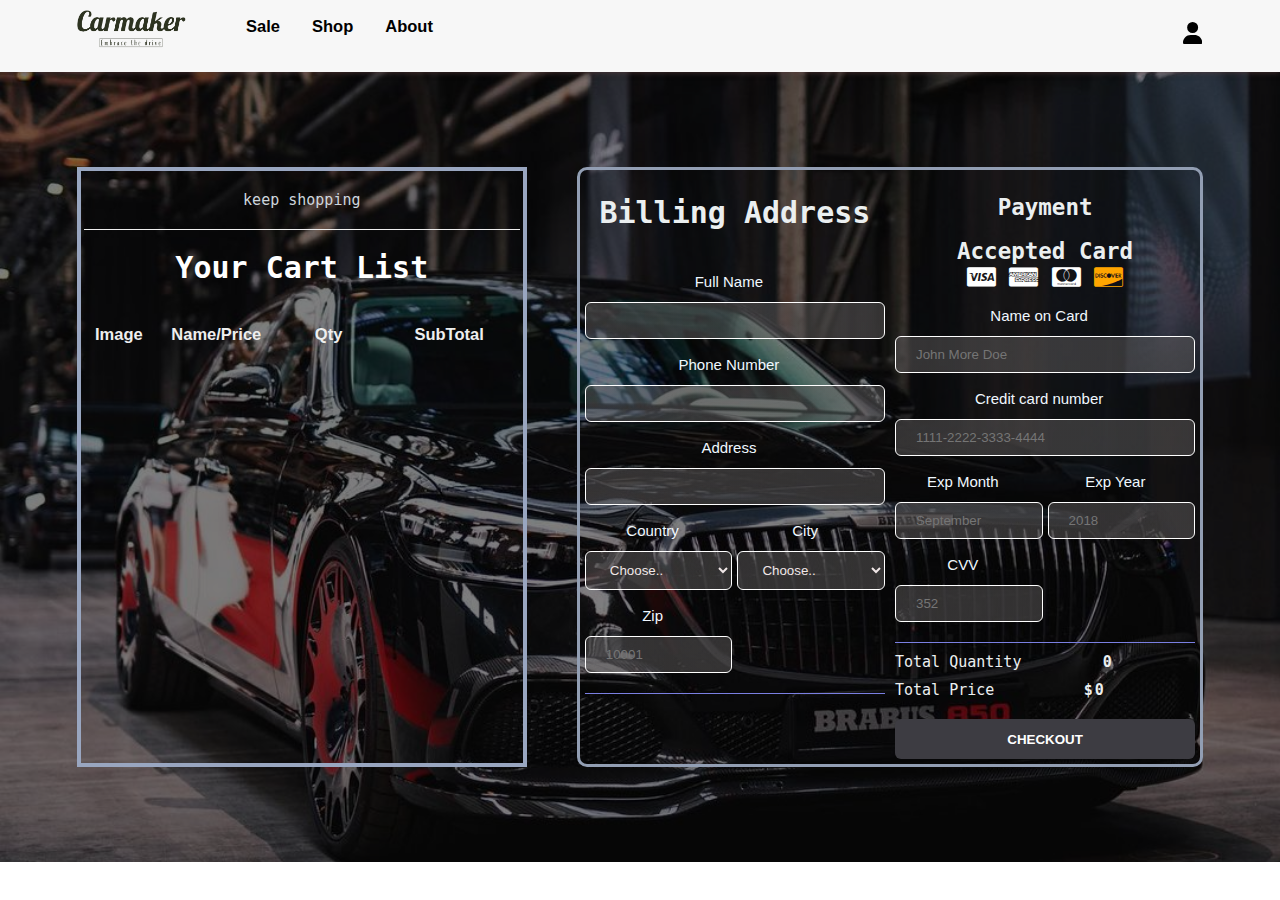
<file: checkout.html>
<!DOCTYPE html>
<html lang="en">
<head>
    <meta charset="UTF-8">
    <meta name="viewport" content="width=device-width, initial-scale=1.0">
    <title>Checkout</title>
    <link rel="stylesheet" href="style.css">
    <link rel="stylesheet" href="decor.css">
    <link rel="stylesheet" href="https://cdnjs.cloudflare.com/ajax/libs/font-awesome/4.7.0/css/font-awesome.min.css">
    <style>
        body {
            margin: 0;
            padding: 0;
            box-sizing: border-box;
        }

        .quantity {
            display: flex;
            justify-content: center;
        }


    </style>

</head>
<body>
    <nav id="Mytopnav" >   
        <div class="topnav" id="myTopnav">
            <div class="topnav1">
                <a href="index.html" class="a-img"><img src="image/Carmaker-logos_transparent.png" height="40" style="position: relative; right: 15px;" alt="Carmaker logo"></a>
                <a href="sales.html" class="mar-a">Sale</a>
                <a href="contact.html" class="mar-a">Shop</a>
                <a href="about.html" class="mar-a">About</a>
            </div>
            <div class="topnav2">
                <a href="logsign.html" class="btn-a"><svg xmlns="http://www.w3.org/2000/svg" height="" class="two-icon" viewBox="0 0 448 512"><!--! Font Awesome Free 6.4.2 by @fontawesome - https://fontawesome.com License - https://fontawesome.com/license (Commercial License) Copyright 2023 Fonticons, Inc. --><path d="M224 256A128 128 0 1 0 224 0a128 128 0 1 0 0 256zm-45.7 48C79.8 304 0 383.8 0 482.3C0 498.7 13.3 512 29.7 512H418.3c16.4 0 29.7-13.3 29.7-29.7C448 383.8 368.2 304 269.7 304H178.3z"/></svg></a>   
            </div>
            <a href="javascript:void(0);" class="icon" onclick="myFunction()">
                <i class="fa fa-bars"></i>
            </a>
        </div>
    </nav>

    <div class="container-2">
        <div class="checkoutLayout">
    
            
            <div class="returnCart">
                <a href="sales.html">keep shopping</a>
                <h1>Your Cart List</h1>
                <div class="list-lists">
                    <div>Image</div>
                    <div>Name/Price</div>
                    <div>Qty</div>
                    <div>SubTotal</div>
                </div>
                <div class="list">
                   
                    <div class="item">
                        <img src="images/cayern.JPEG">
                        <div class="info">
                            <div class="name">Cayene</div>
                            <div class="price">$180000</div>
                        </div>
                        <div class="quantity">1</div>
                        <div class="returnPrice">$433.3</div>
                    </div>
    
                </div>
            </div>
    
    
            <div class="right">
                <div class="right-1">
                    <h1>Billing Address</h1>
                    <div class="form form-a">
                        <div class="group">
                            <label for="name">Full Name</label>
                            <input type="text" name="name" id="name">
                        </div>
            
                        <div class="group">
                            <label for="phone">Phone Number</label>
                            <input type="text" name="phone" id="phone">
                        </div>
            
                        <div class="group">
                            <label for="address">Address</label>
                            <input type="text" name="address" id="address">
                        </div>
            
                        <div class="group">
                            <label for="country">Country</label>
                            <select name="country" id="country">
                                <option value="">Choose..</option>
                                <option value="">Kingdom</option>
                            </select>
                        </div>
            
                        <div class="group">
                            <label for="city">City</label>
                            <select name="city" id="city">
                                <option value="">Choose..</option>
                                <option value="">London</option>
                            </select>
                        </div>

                        <div class="group">
                            <label for="zip">Zip</label>
                            <input type="text" id="zip" name="zip" placeholder="10001">
                        </div>

                    </div>
                    
                </div>

                <div class="right-2">
                    <h2 class="h2-l">Payment</h2>
                    <h2 class="h2-2">Accepted Card</h2>
                    <div class="form form2">
                        <div class="group icon-container11">
                            <i class="fa fa-cc-visa" style="color:white;"></i>
                            <i class="fa fa-cc-amex" style="color:white;"></i>
                            <i class="fa fa-cc-mastercard" style="color:white;"></i>
                            <i class="fa fa-cc-discover" style="color:orange;"></i>
                        </div>
                        <div class="group">
                            <label for="cname">Name on Card</label>
                            <input type="text" id="cname" name="cardname" placeholder="John More Doe">
                        </div>
                        <div class="group">
                            <label for="ccnum">Credit card number</label>
                            <input type="text" id="ccnum" name="cardnumber" placeholder="1111-2222-3333-4444">
                        </div>
                        <div class="group">
                            <label for="expdate">Exp Month</label>
                            <input type="text" id="expmonth" name="expmonth" placeholder="September">
                        </div>
                        <div class="group">
                            <label for="expyear">Exp Year</label>
                            <input type="text" id="expyear" name="expyear" placeholder="2018">
                        </div>
                        <div class="group">
                            <label for="cvv">CVV</label>
                            <input type="text" id="cvv" name="cvv" placeholder="352">
                        </div>         
                        
                    </div>
                    <div class="return">
                        <div class="row">
                            <div>Total Quantity</div>
                            <div class="total-Quantity" style="letter-spacing: 2px; font-size: 1em;">70</div>
                        </div>
                        <div class="row">
                            <div>Total Price</div>
                            <div class="totalPrice" style="letter-spacing: 2px; font-size: 1em;">$900</div>
                        </div>
                    </div>
                    <button class="buttonCheckout">CHECKOUT</button>

                </div>    
            </div>
        </div>
    </div>
    
    <script src="checkout.js"></script>
    <script src="app.js"></script>
    <script src="index.js"></script>
    
</body>
</html>
</file>
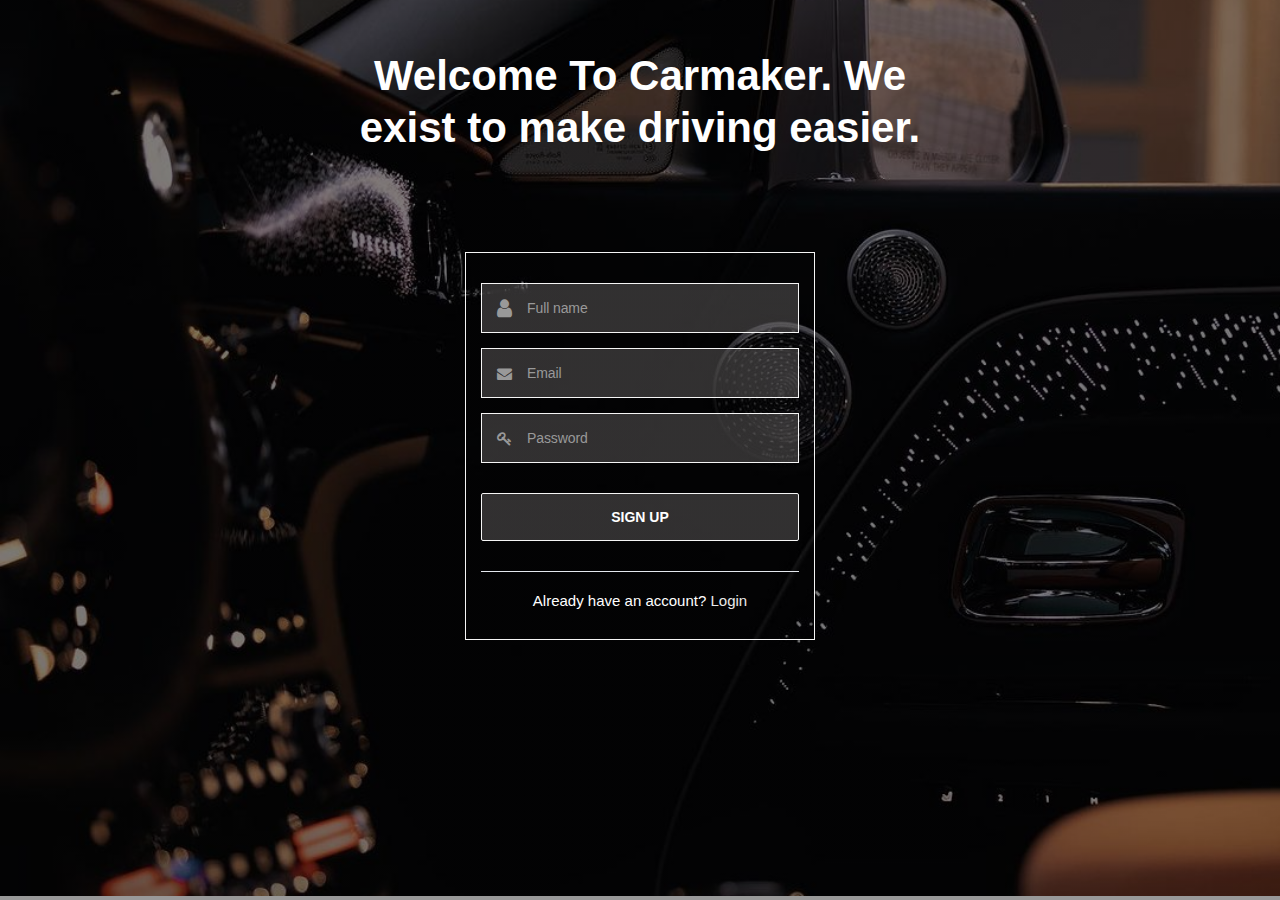
<file: logsign.html>
<!DOCTYPE html>
<html lang="en">
<head>
    <meta charset="UTF-8">
    <meta name="viewport" content="width=device-width, initial-scale=1.0">
    <title>login/sign up</title>
    <link rel="stylesheet" href="style.css">
    <link rel="stylesheet" href="decor.css">
    <link rel="stylesheet" href="https://cdnjs.cloudflare.com/ajax/libs/font-awesome/4.7.0/css/font-awesome.min.css">
    <style>
      


      * {
        margin: 0;
        padding: 0;
        font-family: Arial, Helvetica, sans-serif;
        box-sizing: border-box;
      }

      .form-cont {
        width: 100%;
        background-image: linear-gradient(rgba(0,0,0,0.5), rgba(0,0,0,0.5)), url(images/BWSI2152.JPEG);
        background-position: center;
        background-size: cover;
        height: 720px;
        border-bottom: 4px solid #999;
      }



      /* === Google Font ===*/
      @import url('https://fonts.googleapis.com/css2?family=Poppins:wght@400;500;600;700;800;900&display=swap');
      

     
      /* === Variables Define ===*/
      :root{
        --primary-color:#3525D3;
        --white-color:#fff;
        --black-color:#3C4A57; 
        --light-gray:#E4E8EE;
      }

      /* === Main Content CSS ===*/
      .wrapper{
        padding:50px 25px 50px 25px;
        max-width:668px;
        width:100%;
        margin: auto;
      }
     
      .wrapper .headline{
        text-align: center;
        padding-bottom:48px;
      }

      .wrapper .headline h1{
        font-size: 42px;
        font-weight: 700;
        line-height: 52px;
        color: #fff;
      }

      .form-cont {
        height: 900px;
      }

      .form {
        max-width:350px;
        width:100%;
        margin:50px auto;
        padding: 30px 15px;
        border: 1px solid whitesmoke;
      }

      .form-group{
        margin-bottom: 15px;
        display: flex;
        align-items: center;
        background: linear-gradient(rgba(96, 93, 93, 0.5), rgba(96, 93, 93, 0.5));
        border: 1px solid whitesmoke;
      }

      .form-group i {
        padding-left: 15px;
        color: #999;
      }

      .form-group input{
        display: block;
        font-size: 16px;
        line-height: 24px;
        letter-spacing: -0.1px;
        padding:11px 15px;
        height:48px;
        border-radius: 5px;
        background: transparent;
        color: #E4E8EE;
        border: 0;
        box-shadow: none;
        width:100%;

      }
      .wrapper .form-group input:focus{
        outline: 0;
      }


      .wrapper .form-group input::placeholder{
        color: #999;
        font-weight: 400;
        font-size: 14px;
      }
      .wrapper .btn{
        width:100%;
        margin:15px 0 30px;
        font-size: 14px;
        line-height: 22px;
        font-weight: 700;
        padding:12px 29px;
        height:48px;
        text-transform: uppercase;
        color: #fff;
        background: linear-gradient(rgba(96, 93, 93, 0.5), rgba(96, 93, 93, 0.5));;
        border: 1px solid whitesmoke;
        border-radius: 2px;
        cursor: pointer;
        text-align: center;
      }
      .wrapper .btn:focus{
        outline:none;
      }

      .wrapper .btn:hover {
        background: #06283D;
      }

      .wrapper .account-exist{
        color: #fff;
        border-top:1px solid var(--light-gray);
        padding-top:20px;
        text-align: center;
      }
      .wrapper .account-exist a{
        color: #eaeaea;
      }
      .wrapper .forget-password{
        display:flex;
        align-items:center;
        justify-content:space-between;
        padding:15px 0;
      }
      .wrapper .forget-password a{
        color: #3074e8;
      }
      .wrapper .forget-password .check-box{
        font-size: 15px;
        color: #999;
      } 
      .signup.inActive{
        display:none;
      }
      .signin {
        display:none;
        background: transparent;
      }
      .signin.active{
        display:block;
      }

      @media (max-width:1030px){
        .wrapper::before{
          left:-25%;
          min-height: 60vh;
          height:500px;
        }
      }
      @media (max-width:767px){
        .wrapper{
          max-width: 550px;
        }
        .wrapper .headline h1{
          font-size: 22px;
          line-height:25px;
        }
      }

      
              
        
     

      
    </style>
</head>

<body>
    <div class="form-cont">
      <div class="wrapper">
          <div class="headline">
              <h1>Welcome To Carmaker. We exist to make driving easier.</h1>
          </div>
          <form class="form" method="post" action="#">
              <div class="signup">
                  <div class="form-group">
                      <i class="fa fa-user" style="font-size: 1.4em;"></i>
                      <input class="input-field" type="text" placeholder="Full name" required="">
                  </div>
                  <div class="form-group">
                      <i class="fa fa-envelope"></i>
                      <input class="input-field" type="email" placeholder="Email" required="">
                  </div>
                  <div class="form-group">
                      <i class="fa fa-key"></i>
                      <input class="input-field" type="password" placeholder="Password" required="">
                  </div>
                  <button type="submit" class="btn">SIGN UP</button>
                  <div class="account-exist">
                      Already have an account? <a href="#" id="login">Login</a>
                  </div>
              </div>
              <div class="signin"> 
                  <div class="form-group">
                      <i class="fa fa-envelope"></i>
                      <input class="input-field" type="email" placeholder="Email" required="">
                  </div>
                  <div class="form-group">
                      <i class="fa fa-key"></i>
                      <input class="input-field" type="password" placeholder="Password" required="">
                  </div>
                  <div class="forget-password">
                      <div class="check-box">
                          <input type="checkbox" id="checkbox" style="position: relative; top: 1.5px;"> 
                          <label for="checkbox">Remember me</label>
                      </div>
                      <a href="#">Forget password?</a>
                  </div>
                  <button type="submit" class="btn">LOGIN</button>
                  <div class="account-exist">
                      Create a new account? <a href="#" id="signup">Signup</a>
                  </div>
              </div>
          </form>
      </div>
    </div>


   

    <script src="index.js"></script>
    <script src="app.js"></script>

    <script>
      let btnLogin = document.getElementById("login");
      let btnSignUp = document.getElementById("signup");

      let signIn = document.querySelector(".signin");
      let signUp = document.querySelector(".signup");

      btnLogin.onclick = function(){
          signIn.classList.add("active");
          signUp.classList.add("inActive");
      }

      btnSignUp.onclick = function(){
          signIn.classList.remove("active");
          signUp.classList.remove("inActive");
      }



    </script>
      
</body>
</html>
</file>
<file: style.css>
* {
    box-sizing: border-box;
}

body {
    margin: 0;
    padding: 0;
    user-select: none;
    text-align: center;
}

#Mytopnav {
    display: flex;
    position: sticky;
    top: 0;
    z-index: 1000;
    box-shadow: 0px 0px 6px 0px rgba(97,66,66,0.75);
    width: 100%;
    background-color: #F7F7F7;
}


.logo-png {
    margin-top: 15px;
}

.topnav {
    overflow: hidden;
    width: 88%;
    margin: 0 auto;
    display: flex;
}
  
.topnav a {
    float: left;
    display: block;
    color: black;
    text-align: center;
    padding: 0px 16px;
    margin: 14px 0px;
    text-decoration: none;
    font-size: 1.1em;
    font-family: Arial, Helvetica, sans-serif;
}



.topnav .icon {
    display: none;
}

.topnav1{
    width: 60%;
}

.a-img {
    position: relative;
    bottom: 5px;
    right: 7px;
}

.topnav2 {
    width: 40%;
    display: flex;
    justify-content: flex-end;
}

.two-icon {
    position: relative;
    top: 8px;
    left: 15px;
    height: 22px;
}


.box-div {
    position: relative;
}

.totalQuantity {
    position: absolute;
    top: 8px;
    right: -8px;
    font-size: .7em;
    background-color: rgb(249, 45, 45);
    color: white;
    width: 20px;
    height: 20px;
    border-radius: 50%;
    display: flex;
    justify-content: center;
    align-items: center;
    z-index: 90;
}

.mar-a {
    padding:  5px 0;
    position: relative;
    top: 3px;
    font-weight: bold;
}


.btn-a {
    padding-left: 0px;
}

.topnav .mar-a.active {
    background-color: #F7F7F7;
    border-bottom: 2px solid #2B3467;
    padding-bottom: 3px;
    font-weight: bold;
}

/* Icon Cart Section */

.cart {
    color: #fff;
    position: fixed;
    top: 0;
    right: -100%;
    width: 350px;
    height: 100vh;
    background: linear-gradient(rgba(0, 0, 0, 0.5), rgba(0, 0, 0, 0.5)), url("images/REHM0668.JPEG");
    background-position: center;
    background-size: cover;
    display: grid;
    grid-template-rows: 50px 1fr 50px;
    gap: 20px;
    transition: right 1s;
    z-index: 1100;
}

.cart h2 {
    color: #fff;
    padding: 20px;
    margin: 0;
}

.cart .listcart .item {
    display: grid;
    grid-template-columns: 80px 1fr 70px;
    align-items: center;
    gap: 20px;
    margin-bottom: 20px;
    border: 2px solid rgb(209, 200, 200);
    padding: 3px 5px;
    border-radius: 5px;
}

.cart .listcart img {
    width: 100%;
    height: 70px;
    object-fit: cover;
    border-radius: 10px;
}

.cart .listcart .item .name {
    font-size: .8em;
    font-weight: bold;
    margin-bottom: 15px;
}

.quantity {
    display: flex;
    justify-content: end;
    align-items: center;
}

.cart .listcart .item span {
    display: block;
    width: 50px;
    text-align: center;
}

.cart .listcart {
    padding: 20px;
    overflow: auto;
}

.cart .listcart .item .quantity button {
    box-shadow: 0 3px 5px #2F2F2F77;
}

.cart .listcart::-webkit-scrollbar {
    width: 0;

}

.cart .button {
    display: grid;
    grid-template-columns: repeat(2, 1fr);
    text-align: center;
}

.cart .button div {
    background-color: #000;
    color: #fff;
    display: flex;
    justify-content: center;
    align-items: center;
    font-weight: bold;
    cursor: pointer;
}

.cart .buttons a {
    color: #fff;
    text-decoration: none;
}

.cart .button .checkout {
    background-color: orange;
}



  
@media screen and (max-width: 850px) {
    .topnav a:not(:first-child){display: none;}
    .topnav2 a:nth-child(1){display: none;}
    .topnav a.icon {
      float: right;
      display: block;
      margin-top: 5px;
      margin-bottom: 10px;
      padding: 14px 0;
    }
}
  
@media screen and (max-width: 850px) {
    .topnav.responsive {position: relative;}
    .topnav.responsive .icon {
      position: absolute;
      right: 0;
      top: 0;
    }

    .topnav.responsive a {
      float: none;  
      display: block;
      text-align: left;
    }

    .topnav.responsive {
      display: block;  
    }


    .topnav2 {
      width: 60%;
      justify-content: flex-start;
    }

    .topnav .totalQuantity {
      display: none;
    }

    .topnav .responsive .totalQuantity{
        display: none;
        right: 18px;
    }


    .two-icon {
        left: -15px;
    }

    .totalQuantity {
        display: none;
        top: 9px;
        right: 22px;
    }


    .a-img {
        right: 6px;
    }

    .topnav.responsive .mar-a {
        position: relative;
        right: 15px;
    }

   
}





/* cover section */

.cover-img {
    background: linear-gradient(rgba(0, 0, 0, 0.5), rgba(0, 0, 0, 0.5)), url("image/cover.JPEG");
    background-position: center;
    background-size: cover;
    height: 600px;
    width: 100%;
    display: flex;
    align-items: center;
    margin-top: 0;
}

.cover-div {
    width: 88%;
    display: flex;
    margin: 0 auto;
   
}

.cover-div1 {
    width: 50%;
    border-radius: 10px;
    border: 2px solid white;
    text-align: start;
    padding: 0px 10px 30px 10px;   
    background: linear-gradient(rgba(96, 93, 93, 0.5), rgba(96, 93, 93, 0.5));;
}

.hed {
    color: #D8C4B6;
    font-size: 3em;
    font-family: 'Yantramanav', sans-serif;
}

.hed-span {
    font-size: 2.5vw;
    color: #F5EFE7;
    font-family: 'Marcellus', serif;
}

.par {
    margin-top: 0;
    color: aliceblue;
    font-size: 1.5vw;
    font-family: 'Yantramanav', sans-serif;
}

.btn-3d {
    position: relative;
    padding: 10px 25px;
    color: #fefbfb;
    background-color: transparent;
    border: 2px solid #F5EFE7;
    cursor: pointer;
    border-radius: 3px;
    font-size: 0.9em;
    margin-right: 10px;
}


.btn-4d {
    position: relative;
    padding: 10px 38px;
    color: #fefbfb;
    background-color: transparent;
    border: 2px solid #F5EFE7;
    cursor: pointer;
    border-radius: 3px;
    font-size: 0.9em;
}

.btn-3d:hover {
    background: linear-gradient(rgba(96, 93, 93, 0.5), rgba(96, 93, 93, 0.5));;
    color: #fff;
}

.btn-3d a {
    color: #fff;
    padding: 10px 10px;
}

.btn-3d a:hover {
    color: #fff;
}



@media screen and (max-width: 600px) {
    .cover-div {
        display: flex;
        flex-direction: column;
        width: 85%;
    }

    .cover-div1 {
        width: 90%;

    }

    .hed {
        font-size: 1.8em;
        font-family: 'Yantramanav', sans-serif;
    }
    
    .hed-span {
        font-size: .7em;
        font-family: 'Marcellus', serif;
    }
    
    .par {
        margin-top: 0;
        font-size: 1em;
        font-family: 'Yantramanav', sans-serif;
    }

    .btn-3d {
        margin-bottom: 10px;
    }
}


/* logo sponsors Section */

.div-sponsor {
    width: 100%;
    border-bottom: 2px solid #d4cfcf;
}

.div-sponsor2 {
    padding: 20px 0;
    margin: 0 auto;
    width: 88%;
    display: flex;
    justify-content: space-between;
    align-items: center;
    gap: 20px;
}

.dvs-img {
    width: 20%;
}

.div-sponsor2 img {
    height: auto;
    width: 80%;
    max-width: 80px;
}



/* heading and carousel section */

.main-div1 {
    width: 100%;
    margin-top: 0;
    padding-top: 20px;
    padding-bottom: 40px;
    background: linear-gradient(rgba(0, 0, 0, 0.5), rgba(0, 0, 0, 0.5)), url("image/FVJB9209.JPEG");
    background-position: center;
    background-size: cover;
}

.main-divA {
    width: 50%;
    margin: 0 auto;
    padding: 10px 0;
    margin-bottom: 20px;
}


.par2 {
    font-size: 2.5vw;
    font-family: 'Tektur', sans-serif;
    letter-spacing: 2px;
    text-transform: uppercase;
    color: aliceblue;
}

.main-div1a {
    width: 88%;
    display: flex;
    gap: 50px;
    margin: 0 auto;
    border-radius: 8px;
    padding-left: 10px;
    padding-right: 10px;
    border: 2px solid aliceblue;
}

.main-div2 {
    width: 50%;
    display: flex;
    flex-direction: column;
    height: 600px;
}

.mySlides1 {
    display: none;
    margin: 0 auto;
}



.slideshow-container1 {
    display: flex;
    width: 100%;
    height: 550px;
    position: relative;
    margin: 10px auto;
}

.img-cr {
    vertical-align: middle;
    width: 100%;
    height: 500px;
    border-radius: 5px;
}



.text {
    color: #232222;
    font-size: 20px;
    padding: 8px 12px;
    position: relative;
    bottom: 50px;
    width: 100%;
    text-align: center;
    font-weight: 700;
}

.numbertext {
    color: #f2f2f2;
    font-size: 12px;
    padding: 8px 12px;
    position: absolute;
    top: 0;
}

/* The dots/bullets/indicators */
.dot {
    height: 15px;
    width: 15px;
    margin: 0 2px;
    background-color: #bbb;
    border-radius: 50%;
    display: inline-block;
    transition: background-color 0.6s ease;
}



.active {
    background-color: #717171;
}

/* Fading animation */
.fade {
    animation-name: fade;
    animation-duration: 1.5s;
}
  
@keyframes fade {
    from {opacity: .4} 
    to {opacity: 1}
}
  
/* On smaller screens, decrease text size */
@media screen and (max-width: 600px) {
    .text {font-size: 17px}

    .par2 {
        font-size: 4vw;
    }
}

/* the second maindiv2 */

.mySlides2 {
    display: none;
    margin: 0 auto;
}

.img-cr2 {
    width: 100%;
    height: 500px;
    border-radius: 5px;
}

.slideshow-container2 {
    display: flex;
    justify-content: flex-end;
    width: 100%;
    height: 550px;
    position: relative;
    margin: 10px auto;
}
  

.text2 {
    color: #232020;
    font-size: 20px;
    padding: 8px 1px;
    position: relative;
    bottom: 50px;
    width: 100%;
    text-align: center;
    font-weight: 700;
}

.numbertext2 {
    color: #f2f2f2;
    font-size: 12px;
    padding: 8px 12px;
    position: absolute;
    top: 0;
}

.dot2 {
    height: 15px;
    width: 15px;
    margin: 0 2px;
    background-color: #bbb;
    border-radius: 50%;
    display: inline-block;
    transition: background-color 0.6s ease;
}

.active2 {
    background-color: #717171;
}

.dot-el {
    display: none;
}

/* Fading animation */
.fade2 {
    animation-name: fade;
    animation-duration: 1.5s;
}
  
@keyframes fade2 {
    from {opacity: .4} 
    to {opacity: 1}
}
  
/* On smaller screens, decrease text size */
@media screen and (max-width: 600px) {
    .text2 {font-size: 17px}
}

.dot-el {
    position: relative;
    bottom: 50px;
}

/* on smaller screens for section2 */

@media screen and (max-width: 850px) {
    .main-div1a {
        width: 85%;
        display: flex;
        flex-direction: column;
        gap: 50px;
        margin: 0 auto;
        height: 720px;
    }

    .main-div2 {
        width: 100%;
        display: flex;
        flex-direction: column;
        height: 300px;
    }

    .slideshow-containe .slideshow-container2 {
        width: 100%;
        height: 400px;
    }

    .img-cr {
        height: 300px;
    }
    
    .img-cr2 {
        height: 300px;
    }

    .dot .dot2 {
        height: 10px;
        width: 10px;
    }

   
}




/* feature section */

.div-feature {
    display: flex;
    flex-direction: column;
    align-items: center;
    padding-bottom: 20px;
    padding-top: 20px;
    background: linear-gradient(rgba(0, 0, 0, 0.5), rgba(0, 0, 0, 0.5)), url("image/feauture.JPEG");
    background-position: center;
    background-size: cover;
    color: aliceblue;
}

.feature-el {
    width: 88%;
    padding: 30px;
    border-radius: 2px;
}

.h2-feat {
    font-family: 'Glass Antiqua', cursive;
}

.p2-feat {
    font-family: 'Roboto Condensed', sans-serif;
    font-size: 1.2em;
    white-space: 2px;
    letter-spacing: 1px;
    line-height: 25px;
}

.feature-el2 {
    display: flex;
    flex-direction: column;
    width: 88%;
    gap: 30px;
}

.fea-el {
    display: flex;
    gap: 30px;

}

.feature-li {
    width: 50%;
    padding: 8px;
    display: flex;
    flex-direction: column;
    align-items: flex-start;
    border-radius: 7px;
    background: linear-gradient(rgba(96, 93, 93, 0.5), rgba(96, 93, 93, 0.5));;
}

.img-ft {
   border-radius: 7px;
   padding: 15px;
   background-color: #ffff;
   color: #0a93f4;
}

.p-start {
    margin-top: 0;
    text-align: start;
    font-family: 'Roboto Condensed', sans-serif;
    font-size: 1.1em;
    line-height: 25px;
    word-spacing: 2px;
    letter-spacing: 1px;
}

@media (max-width: 1024px) {
    .feature-el2 {
        display: flex;
        flex-direction: column;
    }

    .fea-el {
        display: flex;
        width: 100%;
        gap: 20px;
    }

    .feature-li {
        width: 50%;
        margin: 0 auto;
    }


}

@media (max-width: 600px) {
    
    .feature-el2 {
        display: flex;
        flex-direction: column;
    }

    .fea-el {
        display: flex;
        flex-direction: column;
        width: 100%;
        gap: 20px;
    }

    .feature-li {
        width: 100%;
        margin: 0 auto;
    }
}




/* sales and product card section */

.div-sale {
    display: flex;
    flex-direction: column;
    width: 100%;
    padding-top: 50px;
    margin: 0;
    padding-bottom: 20px;
    background: #F7F7F7;
}

.div-sale1 {
    display: flex;
    justify-content: space-between;
    width: 88%;
    margin: 0 auto;
    margin-bottom: 20px;
    background: white;
}

.p-sale {
    font-size: 1.4em;
    font-family: Arial, Helvetica, sans-serif;
}

.p-ts {
    text-decoration: none;
    color: black;
}

.div-sale2 {
    width: 88%;
    margin: 0 auto;
    padding: 30px 0;
}

.product-card {
    width: 33%;
    background: white;
    padding-bottom: 15px;
    position: relative;
}

.product-card a {
    text-decoration: none;
    color: black;
}

.responsive-img {
    width: 100%;
    max-width: 400px;
    height: auto;
}

.div-sale2a {
    width: 100%;
    display: flex;
    justify-content: space-between;
    gap: 30px;
}


.brand-name {
    font-size: 1.2em;
    font-family: Arial, Helvetica, sans-serif;
    font-weight: bold;
}



/* breakpoint for sale section */ 

@media (max-width: 900px) {
    .div-sale2a {
        display: flex;
        flex-direction: column;
    }

    .product-card {
        width: 100%;
    }
}

@media (max-width: 600px) {
    .div-sale2a {
        display: flex;
        flex-direction: column;
    }

    .product-card {
        width: 100%;
    }
}


/* form section */ 

.div-form {
    padding: 30px 0;
    width: 100%;
    text-align: center;
    background: linear-gradient(rgba(0, 0, 0, 0.5), rgba(0, 0, 0, 0.5)), url("image/form.JPEG");
    background-position: center;
    background-size: cover;
}

.h3-form {
    font-family: Arial, Helvetica, sans-serif;
    font-size: 1.8em;
    color: aliceblue;
}

.div-form1 {
    width: 88%;
    margin: 0 auto;
    display: flex;
    gap: 90px;
}

.div-form-a {
    width: 50%;
}

.input-t, select, textarea {
    width: 100%;
    padding: 12px;
    border: 1px solid white;
    border-radius: 6px;
    resize: vertical;
    background: linear-gradient(rgba(96, 93, 93, 0.5), rgba(96, 93, 93, 0.5));;
    outline: none;
    color: #E8E8E8;
}



  
label {
    padding: 12px 12px 12px 0;
    display: inline-block;
    font-family: Arial, Helvetica, sans-serif;
    color: aliceblue;
}
  
.input-s {
    background: linear-gradient(rgba(96, 93, 93, 0.5), rgba(96, 93, 93, 0.5));;
    color: white;
    padding: 12px 20px;
    border: 2px solid aliceblue;
    border-radius: 4px;
    cursor: pointer;
    float: right;
    margin-top: 15px;
}
  
.input-s:hover {
    background-color: aliceblue;
    color: black;
}
  
  
.col-25 {
    float: left;
    width: 25%;
    margin-top: 15px;
}
  
.col-75 {
    float: left;
    width: 75%;
    margin-top: 15px;
    color: #f0e9e9;
}

.col-75 input::placeholder {
    color: #E8E8E8;
}

.col-75 textarea::placeholder {
    color: #E8E8E8;
}

select > option {
    color: #e8e7e7;
    background-color: #3d3939;
}



#country {
    padding-right: 9px;
}

#subject {
    font-family: Arial, Helvetica, sans-serif;
}

.div-form-b {
    width: 50%;
    display: flex;
    align-items: center;
}

.p-info {
    width: 60%;
    font-family: Arial, Helvetica, sans-serif;
    font-size: 1.2em;
    text-align: left;
    line-height: 25px;
    word-spacing: 2px;
    letter-spacing: 1px;
    color: #E8E8E8;
}

.div-aston {
    width: 40%;
    display: flex;
    justify-content: flex-end;
}

.info-img {
    width: 180px;
    height: 180px;
    border-radius: 50%;
}
  
/* Clear floats after the columns */
.row:after {
    content: "";
    display: table;
    clear: both;
}

/* responsive layout for customers form */
@media (max-width: 1048px) {
    .div-form1 {
        flex-direction: column;
        justify-content: center;
        align-items: center;
    }

    .div-form-a {
        width: 80%;
    }

    .div-form-b {
        display: none;
    }
}

  
/* Responsive layout - when the screen is less than 600px wide, make the two columns stack on top of each other instead of next to each other */
@media screen and (max-width: 600px) {
    .col-25, .col-75, input[type=submit] {
      width: 100%;
      margin-top: 0;
    }
}



/* customers section */

.customer-slide {
    width: 100%;
    padding: 30px 0;
    background: linear-gradient(90deg,#c9d1d9 0%, #e2dee0 80%);
}

.cust-head {
    width: 88%;
    margin: 0 auto;
    font-family: serif;
    font-size: 2em;
}

.slides {
    width: 100%;
}

.slideshow-container {
    position: relative;
    width: 88%;
    margin: 0 auto;
}

.mySlides {
    display: none;
    padding: 30px 80px;
    text-align: center;
    border-left: 2px solid #bab4b4;
    border-right: 2px solid #bab4b4;
}



.prev, .next {
    cursor: pointer;
    position: absolute;
    top: 50%;
    width: auto;
    margin-top: -30px;
    padding: 16px;
    color: #888;
    font-weight: bold;
    font-size: 20px;
    border-radius: 0 3px 3px 0;
    user-select: none;
    display: none;
}

.prev {
    position: absolute;
    left: 0;
}

.next {
    position: absolute;
    right: 0;
    border-radius: 3px 0 0 3px;
}

.prev:hover, .next:hover {
    background-color: rgba (0,0,0,0.8);
    color: white;
}

.dot-container {
    text-align: center;
    padding: 20px;
    width: 88%;
    margin: 0 auto;
}

.dot-c {
    cursor: pointer;
    height: 15px;
    width: 15px;
    margin: 0 2px;
    background-color: #bbb;
    border-radius: 50%;
    display: inline-block;
    transition: background-color 0.6s ease;
}

.active, .dot:hover {
    background-color: #717171;
}

q {
    width: 60%;
    margin: 0 auto;
    font-family: Arial, Helvetica, sans-serif;
    font-size: 1.2em;
    line-height: 25px;
    word-spacing: 2px;
    letter-spacing: 1px;
}

.author {
    color: rgb(30, 95, 216);
    font-family: Arial, Helvetica, sans-serif;
    font-size: 1.3em;
}

@media (max-width: 700px) {
    
    .mySlides {
        width: 100%;
    }

    .mySlides q {
        width: 100%;
    }
}



/* luxury section */

.um-l {
   background-image: linear-gradient(rgba(0, 0, 0, 0.5), rgba(0, 0, 0, 0.5)), url("image/GRLH5667.JPEG");
   background-position: center;
   background-size: cover;
   height: 700px;
   display: flex;
   align-items: center;
}

.um-l2 {
    width: 88%;
    margin: 0 auto;
    padding: 30px 0;
    font-family: Arial, Helvetica, sans-serif;
}

.um-l2a {
    width: 90%;
    margin: 0 auto;
}

.um-l2a p {
    font-size: 1.5vw;
    color: whitesmoke;
    line-height: 25px;
    word-spacing: 2px;
    letter-spacing: 1px;

}

.um-l2b {
    margin-top: 60px;
    display: flex;
    justify-content: center;
    gap: 20px;
}

.um-l2b > button {
    border: 1px solid white;
    padding: 10px 30px;
    font-size: 1.1em;
    background: transparent;
    color: whitesmoke;
    outline: none;
}

.um-l2b > button:hover {
    background: whitesmoke;
    color: #000;
}

.icon-div {
    width: 88%;
    margin: 0 auto;
    display: flex;
    padding: 40px 0;
}

.div-fa {
    width: 33.3%;
    display: flex;
    justify-content: center;
    gap: 6px;
    font-size: 1.4em;
    font-family: Arial, Helvetica, sans-serif;
}

.sff {
    color: darkcyan;
    position: relative;
    top: 2px;
}

.lock-sff {
    font-weight: 5em;
}

@media (max-width: 600px) {
    .um-l2b {
        display: flex;
        flex-direction: column;
        gap: 20px;
    }

    .um-l2a p {
        font-size: 3vw;
    }

}

@media (max-width: 920px) {
    .icon-div {
        flex-direction: column;
        gap: 20px;
    }

    .div-fa {
        display: flex;
        justify-content: flex-start;
        gap: 10px;
        width: 80%;
    }
}



/* footer section */

.footer-div {
    width: 100%;
    padding-top: 50px;
    padding-bottom: 30px;
    background: linear-gradient(90deg,#f9faff 0%, #bdbdc5 80%);
    color: black;
}

.footer-1 {
    width: 88%;
    display: flex;
    flex-direction: column;
    margin: 0 auto;
}

.div-footer {
    display: flex;
    width: 100%;
}

.first-div {
    display: flex;
    justify-content: space-between;
    width: 70%;
}

.ul-div {
    width: 35%;
    text-align: start;
}

ul li a {
    text-decoration: none;
    color: black;
}

.h4-f {
    font-family: 'Roboto Condensed', sans-serif;
    font-size: 1.1em;
    text-align: start;
}

.sec-div-0 {
    text-align: left; 
}

.sec-div-0 a {
    color: #3d3939;
}

.li-f {
    list-style: none;
    position: relative;
    right: 40px;
    font-size: 1em;
    font-family: 'Roboto Condensed', sans-serif;
    margin-bottom: 10px;
}

.second-div {
    width: 30%;
}

.div-line {
    width: 100%;
    border-top: 1px solid #d7cccc;
    margin: 10px 0px;
}

.div-footer2 {
    display: flex;
    justify-content: space-between;
    margin: 10px 0px;
}

.fi-div {
    display: flex;
    gap: 10px;
}

.fi-div img {
    position: relative;
    right: 6.5px;
}


@media (max-width: 800px) {
    .div-footer{
        flex-direction: column;
    }
    .first-div {
        flex-direction: column;
    }

    .ul-div {
        width: 100%;
    }

    .second-div {
        width: 90%;
    }

    .div-footer2 {
        flex-direction: column;
    }

    .div-footer2 p {
        text-align: start;
    }

    
}
</file>
<file: decor.css>
body {
    font-family: monospace;
    overflow-x: hidden;
    font-size: 15px;
}

a {
    text-decoration: none;
}


/* div-sale2 HTML */



.listProduct {
    display: grid;
    grid-template-columns: repeat(3, 1fr);
    gap: 30px;
}

.listProduct .item img {
    width: 100%;
}

.listProduct .item .name {
    font-weight: bold;
    font-size: 1.2em;
}

.listProduct .item .price {
    font-size: 1.1em;
    letter-spacing: 2px;
}

.listProduct .item {
    position: relative;
    margin-top: 10px;
    background-color: white;
    padding-bottom: 30px;
}

.listProduct .item button {
    background-color: #e6572c;
    color: #fff;
    width: 50%;
    border: none;
    padding: 10px 20px;
    box-shadow: 0px 10px 20px #2f2f2f77;
    cursor: pointer;
    margin-top: 10px;
    font-size: .9em;
    font-weight: bold;
}

.listProduct .item button:hover {
    background-color: #f88461;
}

/* icon cart */

.cart .listCart .item {
    display: grid;
    grid-template-columns: 50px 1fr 70px;
    align-items: center;
    gap: 20px;
    margin-bottom: 20px;
}

.cart .listCart img {
    width: 100%;
    height: 70px;
    object-fit: cover;
    border-radius: 10px;
}

.cart .listCart .item .name {
    font-weight: bold;
    font-size: .8em;
}

.cart .listCart .item .quantity {
    display: flex;
    justify-content: end;
    align-items: center;
}



.cart .listCart .item span {
    display: block;
    width: 50px;
    text-align: center;
}

.cart .listCart {
    padding: 20px;
    overflow: auto;
}

.cart .listCart::-webkit-scrollbar {
    width: 0;
}

.cart .buttons {
    display: flex;
    text-align: center;
} 

.close {
    width: 50%;
}

.checkout {
    width: 50%;
}

.cart .buttons div {
    background-color: #e6572c;
    display: flex;
    justify-content: center;
    align-items: center;
    font-weight: bold;
    cursor: pointer;
    color: #fff;
}

.cart .buttons a {
    color: #fff;
}

.cart .buttons .checkout {
    background-color: #2F2F2F;
}

.checkout a {
    width: 100%;
    height: 50px;
    display: flex;
    justify-content: center;
    align-items: center;
}

/* checkout page/ Cart */

.container-2 {
    width: 100%;
    padding: 60px 0px;
    background: linear-gradient(rgba(0, 0, 0, 0.5), rgba(0, 0, 0, 0.5)), url("image/HGBM1453.JPEG");
    background-position: center;
    background-size: cover;
}

.checkoutLayout {
    display: flex;
    justify-content: space-between;
    gap: 50px;
    padding: 35px 0px;
    width: 88%;
    margin: 0px auto;
}

.checkoutLayout .right {
    border-radius: 10px;
    padding: 5px;
    color: #ebeff0;
    border: 3px solid #929eb3;
    display: flex;
    gap: 10px;
    width: 50%;
}

.right-1, .right-2 {
    width: 100%;
}

.checkoutLayout .right .form {
    display: grid;
    grid-template-columns: repeat(2, 1fr);
    gap: 5px;
    border-bottom: 1px solid #7a7fe2;
    padding-bottom: 20px;
}

.form-a {
    margin-top: 30px;
}


.checkoutLayout .form h1,
.checkoutLayout .form .group:nth-child(-n+3) {
    grid-column-start: 1;
    grid-column-end: 3;
}


.checkoutLayout .form input, 
.checkoutLayout .form select {
    width: 100%;
    padding: 10px 20px;
    box-sizing: border-box;
    border-radius: 6px;
    border:1px solid white;
    background: linear-gradient(rgba(96, 93, 93, 0.5), rgba(96, 93, 93, 0.5));;
    color: rgb(240, 231, 231);
}

.checkoutLayout .right .return .row {
    display: flex;
    justify-content: space-between;
    align-items: center;
    margin-top: 10px;
}

.checkoutLayout .right .return .row div:nth-child(2) {
    font-weight: bold;
    font-size: x-large;
}

.h2-l {
    text-align: center;
}

.h2-2 {
    margin: 0;
}

.icon-container11 {
    gap: 10px;
    font-size: 1.5em;
}

.buttonCheckout {
    width: 100%;
    height: 40px;
    border: none;
    border-radius: 6px;
    background-color: #3D3C42;
    margin-top: 20px;
    font-weight: bold;
    color: #fff;

}

.returnCart {
    border: 4px solid #99a6c0;
    padding: 20px 3px;
    width: 45%;
    min-width: 450px;
}

.returnCart a {
    color: rgb(206, 214, 221);
}

.returnCart h1 {
    border-top: 1px solid #eee;  
    padding: 20px 0;
    color: white;
}


.list-lists {
    display: grid;
    grid-template-columns: 50px 105px  auto auto;
    align-items: center;
    gap: 20px;
    margin-bottom: 30px;
    padding: 0 10px;
    font-size: 1.1em;
    font-family: Arial, Helvetica, sans-serif;
    font-weight: bold;
    color: #eee;
}


.checkoutLayout .returnCart .list .item .info .name {
    margin-bottom: 15px;
}

.checkoutLayout .returnCart .list .item img {
    height: 40px;
    border-radius: 10px;
}


.returnCart .list .item {
    display: grid;
    grid-template-columns: 50px 124px auto auto;
    align-items: center;
    gap: 20px;
    margin-bottom: 30px;
    padding: 0 3px;
    box-shadow: 0 10px 20px #5555;
    border-radius: 10px;
    border: 1px solid white;
    color: rgb(248, 243, 243);
    background: linear-gradient(rgba(96, 93, 93, 0.5), rgba(96, 93, 93, 0.5));;
}

.returnCart .list .item .name,
.returnCart .list .item .returnPrice {
    font-size: large;
    font-weight: bold;
}
.returnCart .list .item .info .price {
    letter-spacing: 1px;
}

.returnPrice {
    letter-spacing: 2px;
}

/* media query for checkout cart list */

@media (min-width:1030px) {

    .checkoutLayout .right .right-1 .form-a {
        position: relative;
        top: 1px;
    }

}

@media (max-width: 950px) {
    .checkoutLayout {
        flex-direction: column;
    }
    
    .icon-container11 {
        font-size: 2.5em;
    }

    .h2-2 {
        margin: 10px;
    }


}

@media (min-width: 761px) {
    .checkoutLayout .right {
        width: 100%;
    }

    .checkoutLayout .right .right-1 .form-a {
        position: relative;
        bottom: 19px;
    }
}

@media (max-width:760px) {
    
    .checkoutLayout .right {
        flex-direction: column;
        width: 100%;
    }
}

@media (max-width:600px) {
    .returnCart {
        width: 100%;
        min-width: 330px;
        
    }

    .list-lists {
        grid-template-columns: 50px auto auto auto;
    }

   
}

@media (max-width:400px) {

    .returnCart .list .item {
        grid-template-columns: 50px auto auto auto;
    }

}
</file>
